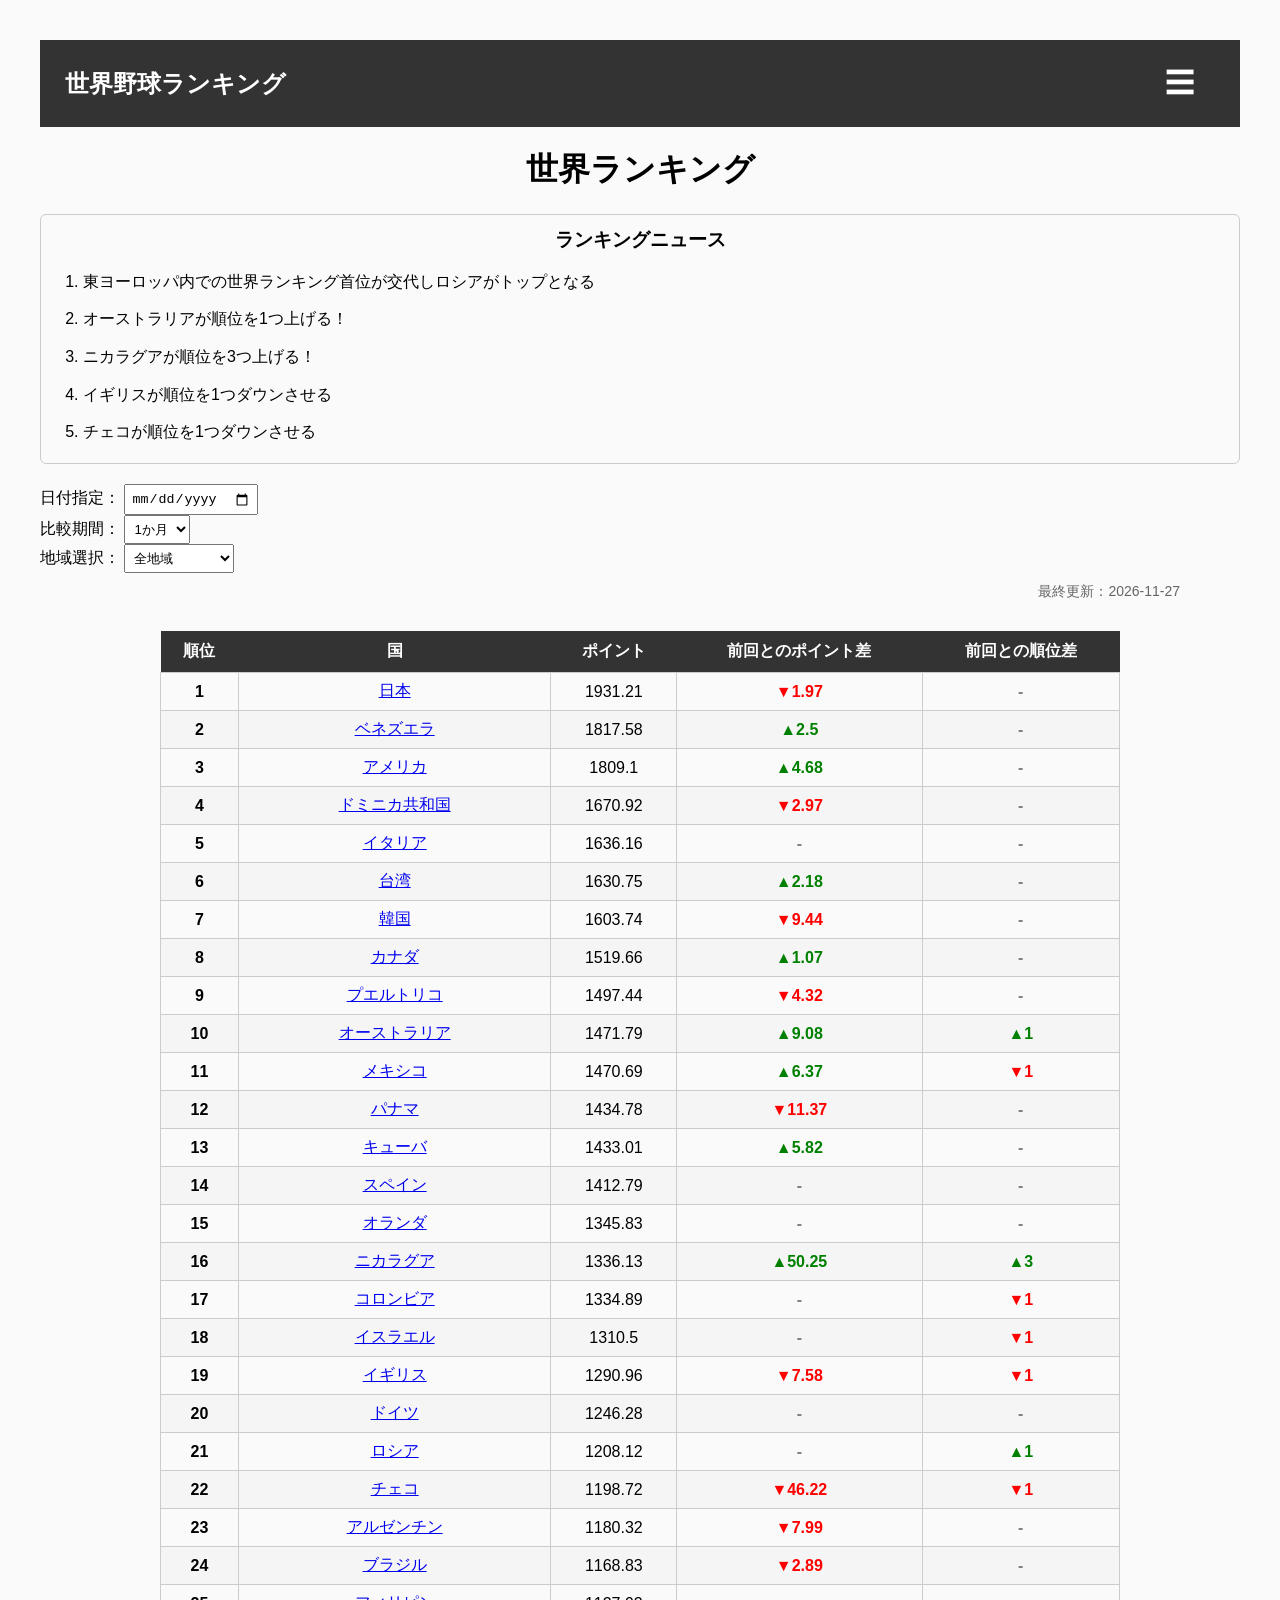
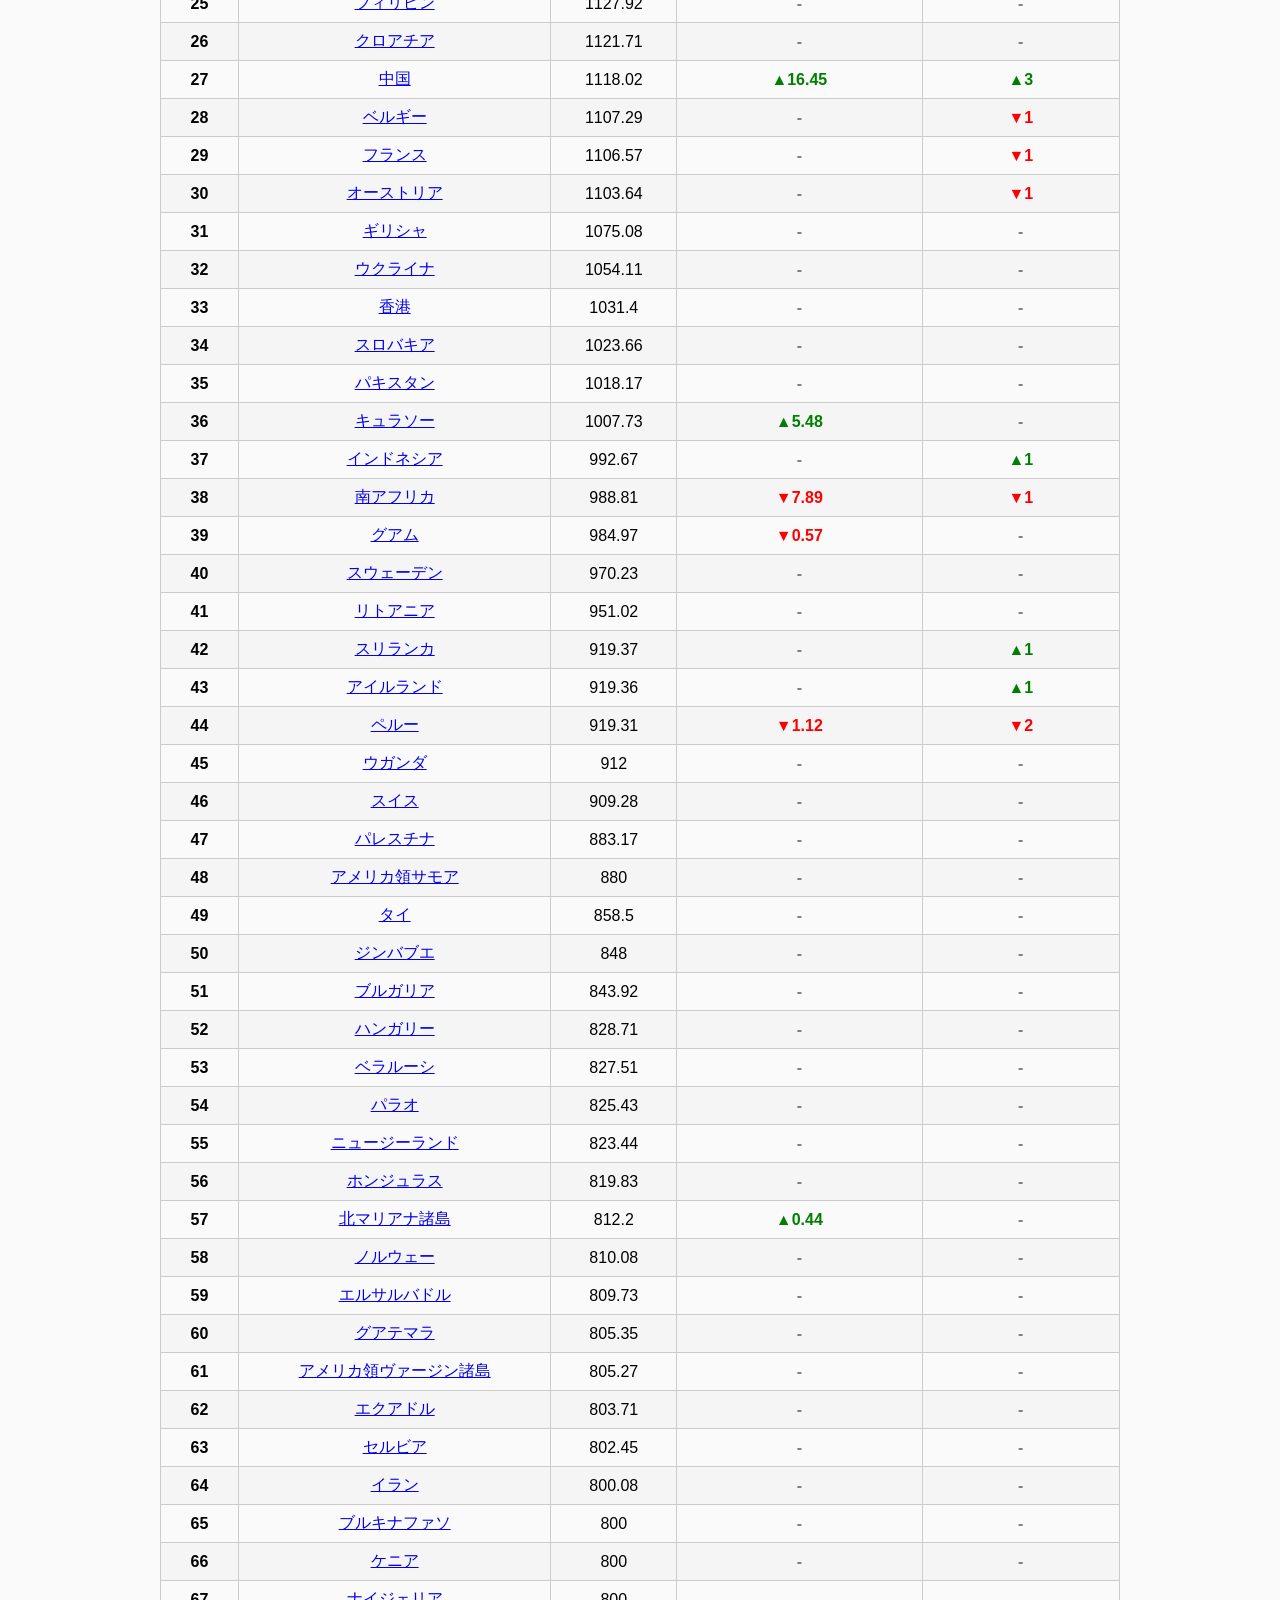
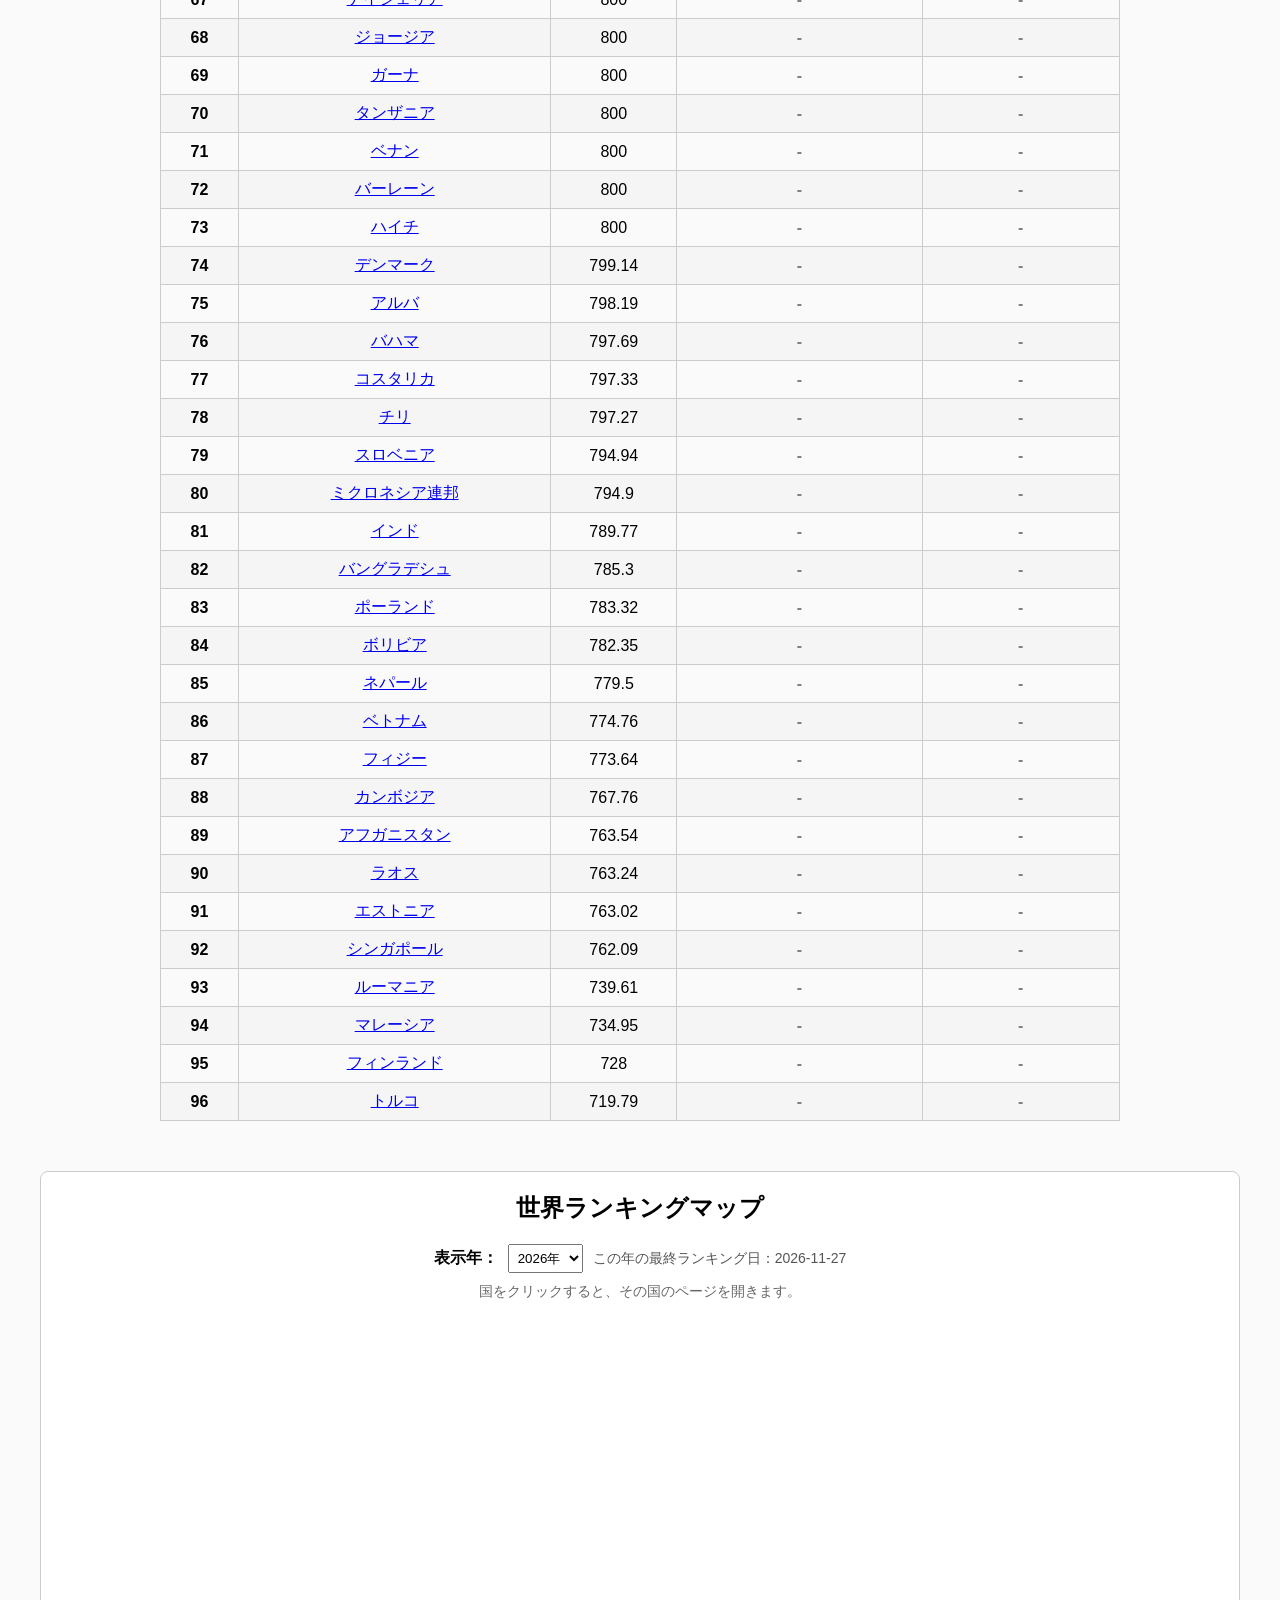
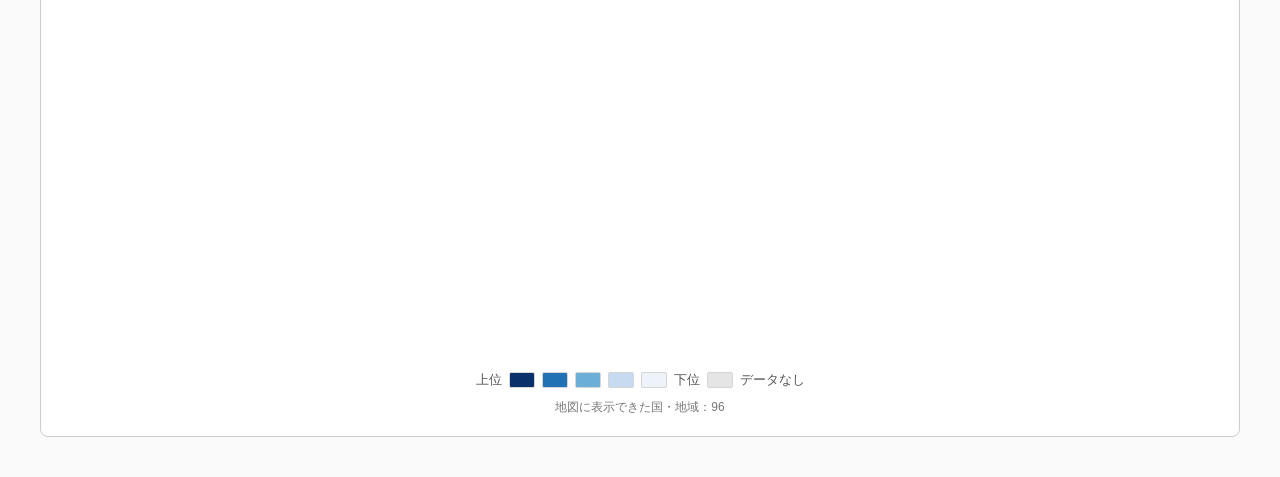
<file: index.html>
<!DOCTYPE html>
<html lang="ja">

    <head>

    <meta charset="UTF-8">

    <title>World Baseball Ranking</title>

    <link rel="stylesheet" href="css/style.css">

    </head>

<body>

    <header class="header">

    <a href="index.html" class="logo">
        世界野球ランキング
    </a>

    <button
        class="menu-button"
        onclick="toggleMenu()">
        ☰
    </button>

</header>

<nav id="menu" class="menu">

    <a href="index.html">
        世界ランキング
    </a>

    <a href="history.html">
        グラフ・アニメーション
    </a>

    <a href="country.html">
        国別戦績
    </a>

    <a href="schedule.html">
        試合日程・結果
    </a>

    <a href="tournament.html">
        大会情報
    </a>

    <a href="about.html">
        サイト概要・計算方法
    </a>

</nav>

<h1>世界ランキング</h1>

<!-- ランキングニュース -->
<section id="rankingNewsSection" class="ranking-news">
    <h2>ランキングニュース</h2>
    <ol id="rankingNewsList">
        <li>ニュースを読み込み中...</li>
    </ol>
</section>

<div>
    <label>
        日付指定：
    </label>

    <input type="date" id="dateSelect"
        onchange="showDateRanking()"
    >

</div>

<div>

    <label>
        比較期間：
    </label>

    <select
        id="comparePeriod"
        onchange="showDateRanking()"
    >
        <option value="month">1か月</option>
        <option value="year">1年</option>
        <option value="4year">4年</option>
    </select>

</div>

<div>

    <label>
        地域選択：
    </label>

    <select id="regionFilter" onchange="showDateRanking()">
        <option value="">全地域</option>

        <option value="Asia">アジア</option>
        <option value="East Asia">東アジア</option>
        <option value="Southeast Asia">東南アジア</option>
        <option value="South Asia">南アジア</option>
        <option value="West Asia">西アジア</option>

        <option value="Europe">ヨーロッパ</option>
        <option value="West Europe">西ヨーロッパ</option>
        <option value="East Europe">東ヨーロッパ</option>
        <option value="North Europe">北ヨーロッパ</option>
        <option value="South Europe">南ヨーロッパ</option>

        <option value="America">アメリカ</option>
        <option value="North America">北米</option>
        <option value="Central America">中米</option>
        <option value="Caribbean">カリブ海</option>
        <option value="South America">南米</option>

        <option value="Africa">アフリカ</option>
        <option value="East Africa">東アフリカ</option>
        <option value="South Africa">南アフリカ</option>
        <option value="West Africa">西アフリカ</option>

        <option value="Oceania">オセアニア</option>
    </select>

    <div id="lastUpdate" class="update-date"></div>

</div>

<table>

    <thead>

        <tr>

        <th>順位</th>
        <th id="regionRankHeader" style="display:none;">
            地域順位
        </th>
        <th>国</th>
        <th>ポイント</th>
        <th>前回とのポイント差</th>
        <th>前回との順位差</th>

        </tr>

    </thead>


    <tbody id="ranking">

    </tbody>


</table>

<!-- 世界ランキングマップ -->
<section id="worldMapSection" class="world-map-section">
    <h2>世界ランキングマップ</h2>

    <div class="world-map-controls">
        <label for="worldMapYear">表示年：</label>
        <select id="worldMapYear">
        </select>
        <span id="worldMapDate" class="world-map-date"></span>
    </div>

    <p class="world-map-help">
        国をクリックすると、その国のページを開きます。
    </p>

    <div id="worldRankingMap" role="img" aria-label="年別の野球世界ランキング地図"></div>

    <div class="world-map-legend">
        <span>上位</span>
        <span class="legend-color legend-rank-1"></span>
        <span class="legend-color legend-rank-2"></span>
        <span class="legend-color legend-rank-3"></span>
        <span class="legend-color legend-rank-4"></span>
        <span class="legend-color legend-rank-5"></span>
        <span>下位</span>
        <span class="legend-no-data"></span>
        <span>データなし</span>
    </div>

    <p id="worldMapStatus" class="world-map-status"></p>
</section>

<script src="https://cdn.plot.ly/plotly-2.35.2.min.js"></script>
<script src="js/common.js"></script>
<script src="js/index.js"></script>
<script src="js/world_map.js"></script>

</body>

</html>
</file>
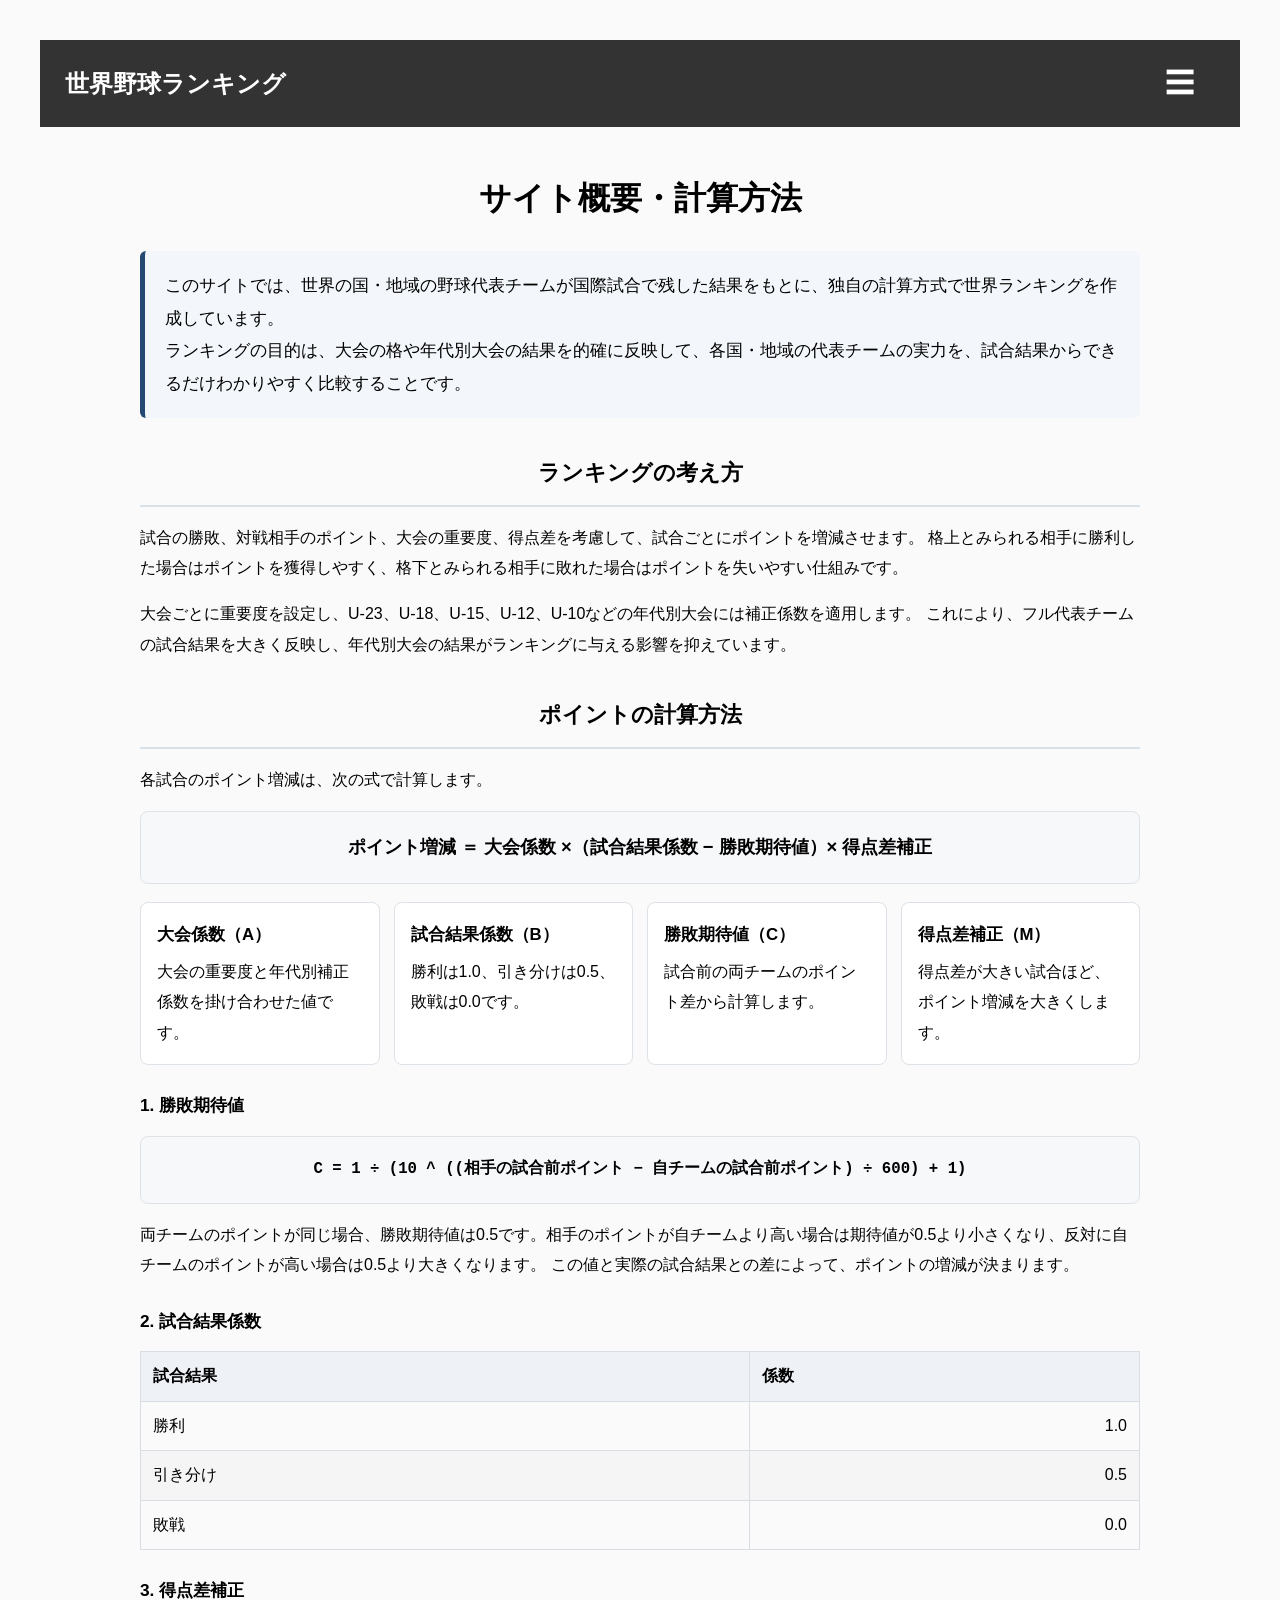
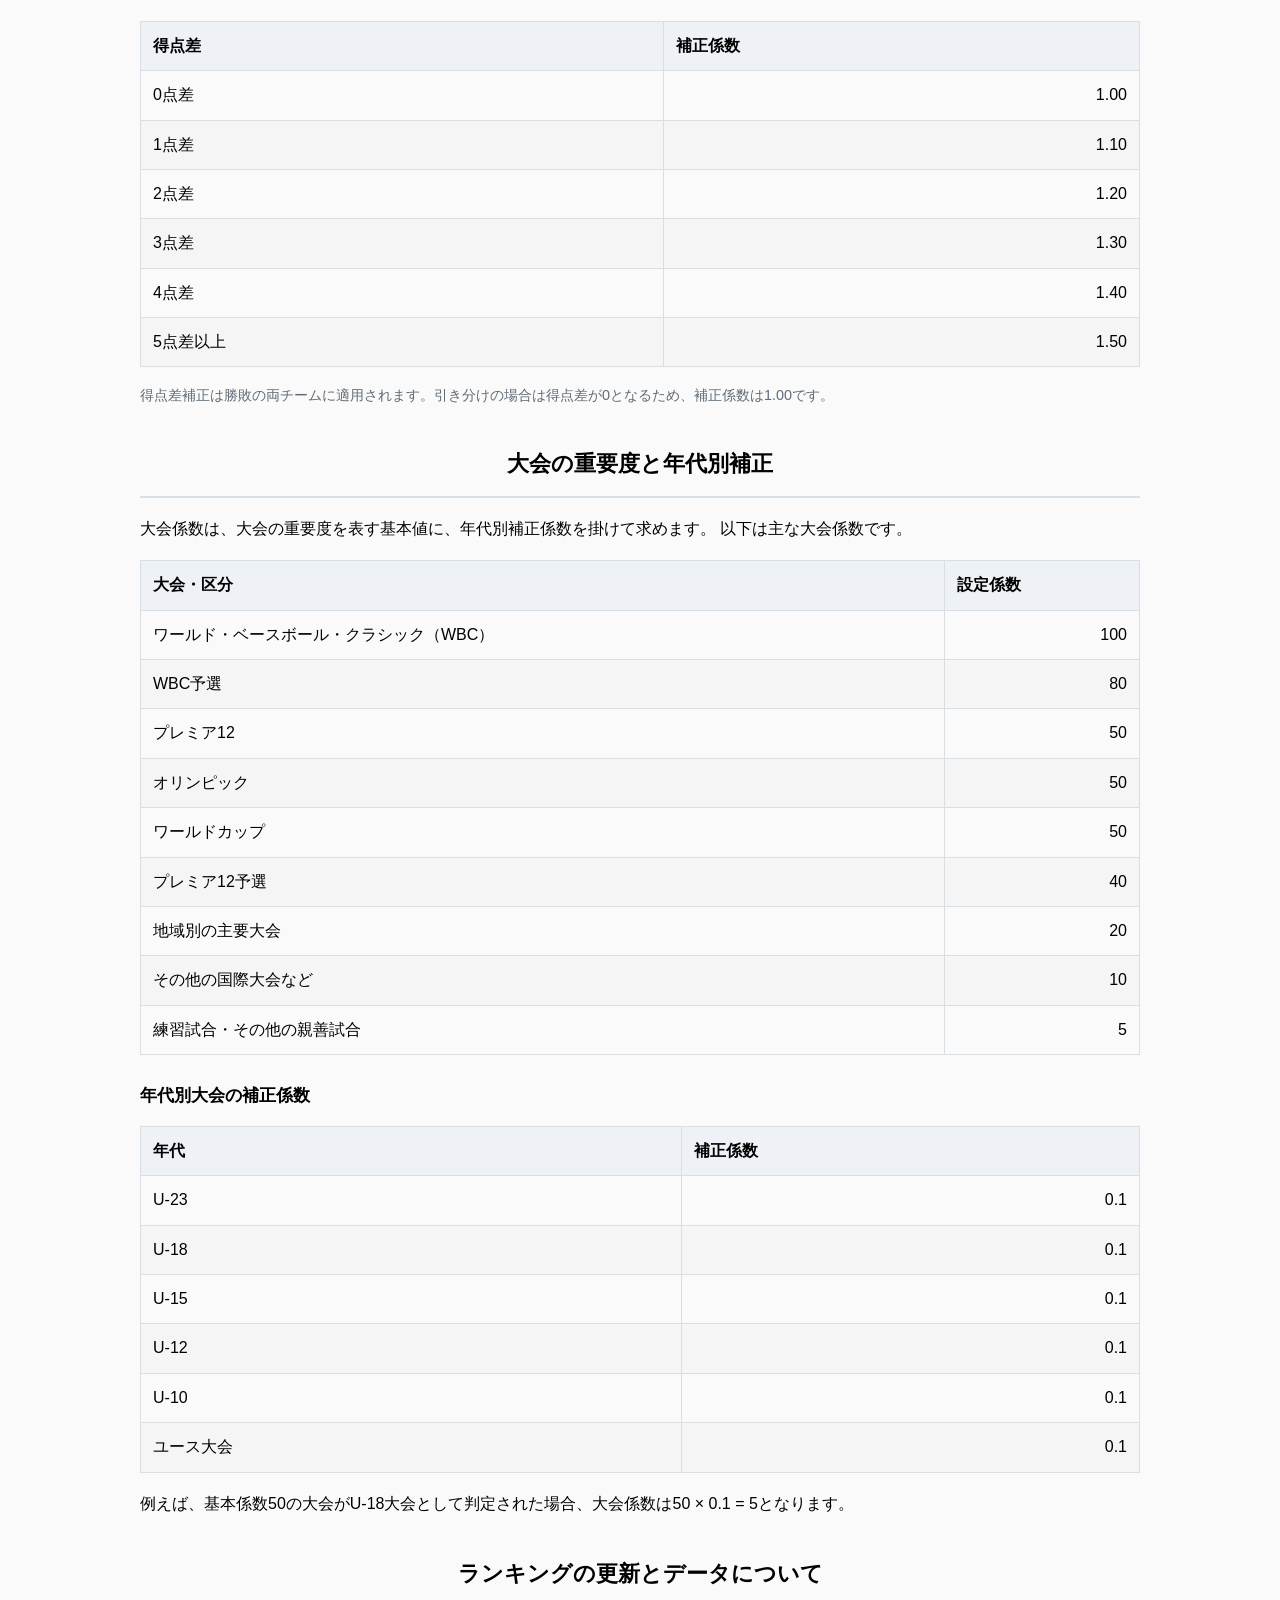
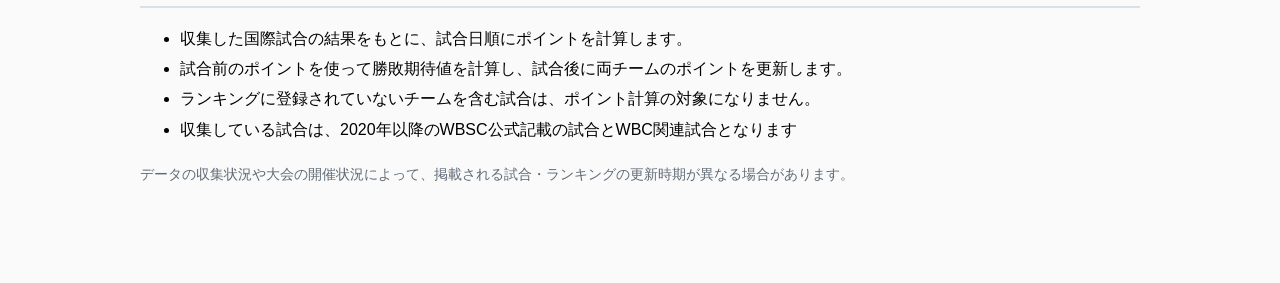
<file: about.html>
<!DOCTYPE html>
<html lang="ja">

<head>
    <meta charset="UTF-8">
    <meta name="viewport" content="width=device-width, initial-scale=1.0">

    <title>サイト概要・計算方法 | 世界野球ランキング</title>

    <link rel="stylesheet" href="css/style.css">

    <style>
        .about-container {
            max-width: 1000px;
            margin: 0 auto;
            padding: 20px;
            line-height: 1.9;
        }

        .about-lead {
            font-size: 1.08rem;
            background: #f3f6fa;
            border-left: 5px solid #244a73;
            border-radius: 6px;
            padding: 18px 20px;
            margin: 20px 0 30px;
        }

        .about-section {
            margin: 34px 0;
        }

        .about-section h2 {
            font-size: 1.4rem;
            margin: 0 0 16px;
            padding: 0 0 10px;
            border-bottom: 2px solid #d8e0e8;
        }

        .about-section h3 {
            font-size: 1.08rem;
            margin: 24px 0 8px;
        }

        .formula {
            overflow-x: auto;
            background: #f7f8fa;
            border: 1px solid #dfe3e8;
            border-radius: 8px;
            padding: 18px;
            margin: 14px 0;
            text-align: center;
            font-size: 1.15rem;
            font-weight: 600;
        }

        .formula-detail {
            font-family: "Consolas", "Courier New", monospace;
            overflow-wrap: anywhere;
            font-size: 0.98rem;
        }

        .about-table-wrap {
            overflow-x: auto;
            margin: 14px 0;
        }

        .about-table {
            width: 100%;
            border-collapse: collapse;
            min-width: 420px;
        }

        .about-table th,
        .about-table td {
            color: #000000;
            border: 1px solid #d9dee5;
            padding: 9px 12px;
            text-align: left;
        }

        .about-table th {
            background: #eef2f6;
            white-space: nowrap;
        }

        .about-table td.number {
            text-align: right;
            font-variant-numeric: tabular-nums;
        }

        .about-note {
            color: #4d5966;
            font-size: 0.92rem;
            background: #f7f8fa;
            border-radius: 6px;
            padding: 12px 15px;
            margin: 14px 0;
        }

        .about-cards {
            display: grid;
            grid-template-columns: repeat(auto-fit, minmax(220px, 1fr));
            gap: 14px;
            margin: 18px 0;
        }

        .about-card {
            border: 1px solid #dce2e8;
            border-radius: 8px;
            padding: 16px;
            background: #fff;
        }

        .about-card strong {
            display: block;
            font-size: 1.05rem;
            margin-bottom: 6px;
        }

        .about-small {
            color: #606b76;
            font-size: 0.9rem;
        }

        @media (max-width: 600px) {
            .about-container {
                padding: 14px;
            }

            .about-section h2 {
                font-size: 1.22rem;
            }

            .formula {
                font-size: 1rem;
                padding: 14px 10px;
            }
        }
    </style>
</head>

<body>

<header class="header">
    <a href="index.html" class="logo">
        世界野球ランキング
    </a>

    <button
        class="menu-button"
        onclick="toggleMenu()">
        ☰
    </button>
</header>

<nav id="menu" class="menu">
    <a href="index.html">ランキング</a>
    <a href="history.html">グラフ・アニメーション</a>
    <a href="country.html">国別戦績</a>
    <a href="schedule.html">試合日程・結果</a>
    <a href="tournament.html">大会情報</a>
    <a href="about.html">サイト概要・計算方法</a>
</nav>

<main class="about-container">

    <h1>サイト概要・計算方法</h1>

    <div class="about-lead">
        このサイトでは、世界の国・地域の野球代表チームが国際試合で残した結果をもとに、独自の計算方式で世界ランキングを作成しています。
        <br>
        ランキングの目的は、大会の格や年代別大会の結果を的確に反映して、各国・地域の代表チームの実力を、試合結果からできるだけわかりやすく比較することです。
    </div>

    <section class="about-section">
        <h2>ランキングの考え方</h2>

        <p>
            試合の勝敗、対戦相手のポイント、大会の重要度、得点差を考慮して、試合ごとにポイントを増減させます。
            格上とみられる相手に勝利した場合はポイントを獲得しやすく、格下とみられる相手に敗れた場合はポイントを失いやすい仕組みです。
        </p>

        <p>
            大会ごとに重要度を設定し、U-23、U-18、U-15、U-12、U-10などの年代別大会には補正係数を適用します。
            これにより、フル代表チームの試合結果を大きく反映し、年代別大会の結果がランキングに与える影響を抑えています。
        </p>
    </section>

    <section class="about-section">
        <h2>ポイントの計算方法</h2>

        <p>各試合のポイント増減は、次の式で計算します。</p>

        <div class="formula">
            ポイント増減 ＝ 大会係数 ×（試合結果係数 − 勝敗期待値）× 得点差補正
        </div>

        <div class="about-cards">
            <div class="about-card">
                <strong>大会係数（A）</strong>
                大会の重要度と年代別補正係数を掛け合わせた値です。
            </div>
            <div class="about-card">
                <strong>試合結果係数（B）</strong>
                勝利は1.0、引き分けは0.5、敗戦は0.0です。
            </div>
            <div class="about-card">
                <strong>勝敗期待値（C）</strong>
                試合前の両チームのポイント差から計算します。
            </div>
            <div class="about-card">
                <strong>得点差補正（M）</strong>
                得点差が大きい試合ほど、ポイント増減を大きくします。
            </div>
        </div>

        <h3>1. 勝敗期待値</h3>

        <div class="formula formula-detail">
            C = 1 ÷ (10 ^ ((相手の試合前ポイント − 自チームの試合前ポイント) ÷ 600) + 1)
        </div>

        <p>
            両チームのポイントが同じ場合、勝敗期待値は0.5です。相手のポイントが自チームより高い場合は期待値が0.5より小さくなり、反対に自チームのポイントが高い場合は0.5より大きくなります。
            この値と実際の試合結果との差によって、ポイントの増減が決まります。
        </p>

        <h3>2. 試合結果係数</h3>

        <div class="about-table-wrap">
            <table class="about-table">
                <thead>
                    <tr>
                        <th>試合結果</th>
                        <th>係数</th>
                    </tr>
                </thead>
                <tbody>
                    <tr><td>勝利</td><td class="number">1.0</td></tr>
                    <tr><td>引き分け</td><td class="number">0.5</td></tr>
                    <tr><td>敗戦</td><td class="number">0.0</td></tr>
                </tbody>
            </table>
        </div>

        <h3>3. 得点差補正</h3>

        <div class="about-table-wrap">
            <table class="about-table">
                <thead>
                    <tr>
                        <th>得点差</th>
                        <th>補正係数</th>
                    </tr>
                </thead>
                <tbody>
                    <tr><td>0点差</td><td class="number">1.00</td></tr>
                    <tr><td>1点差</td><td class="number">1.10</td></tr>
                    <tr><td>2点差</td><td class="number">1.20</td></tr>
                    <tr><td>3点差</td><td class="number">1.30</td></tr>
                    <tr><td>4点差</td><td class="number">1.40</td></tr>
                    <tr><td>5点差以上</td><td class="number">1.50</td></tr>
                </tbody>
            </table>
        </div>

        <p class="about-small">
            得点差補正は勝敗の両チームに適用されます。引き分けの場合は得点差が0となるため、補正係数は1.00です。
        </p>
    </section>

    <section class="about-section">
        <h2>大会の重要度と年代別補正</h2>

        <p>
            大会係数は、大会の重要度を表す基本値に、年代別補正係数を掛けて求めます。
            以下は主な大会係数です。
        </p>

        <div class="about-table-wrap">
            <table class="about-table">
                <thead>
                    <tr>
                        <th>大会・区分</th>
                        <th>設定係数</th>
                    </tr>
                </thead>
                <tbody>
                    <tr><td>ワールド・ベースボール・クラシック（WBC）</td><td class="number">100</td></tr>
                    <tr><td>WBC予選</td><td class="number">80</td></tr>
                    <tr><td>プレミア12</td><td class="number">50</td></tr>
                    <tr><td>オリンピック</td><td class="number">50</td></tr>
                    <tr><td>ワールドカップ</td><td class="number">50</td></tr>
                    <tr><td>プレミア12予選</td><td class="number">40</td></tr>
                    <tr><td>地域別の主要大会</td><td class="number">20</td></tr>
                    <tr><td>その他の国際大会など</td><td class="number">10</td></tr>
                    <tr><td>練習試合・その他の親善試合</td><td class="number">5</td></tr>
                </tbody>
            </table>
        </div>

        <h3>年代別大会の補正係数</h3>

        <div class="about-table-wrap">
            <table class="about-table">
                <thead>
                    <tr>
                        <th>年代</th>
                        <th>補正係数</th>
                    </tr>
                </thead>
                <tbody>
                    <tr><td>U-23</td><td class="number">0.1</td></tr>
                    <tr><td>U-18</td><td class="number">0.1</td></tr>
                    <tr><td>U-15</td><td class="number">0.1</td></tr>
                    <tr><td>U-12</td><td class="number">0.1</td></tr>
                    <tr><td>U-10</td><td class="number">0.1</td></tr>
                    <tr><td>ユース大会</td><td class="number">0.1</td></tr>
                </tbody>
            </table>
        </div>

        <p>
            例えば、基本係数50の大会がU-18大会として判定された場合、大会係数は50 × 0.1 = 5となります。
        </p>

    </section>

    <section class="about-section">
        <h2>ランキングの更新とデータについて</h2>

        <ul>
            <li>収集した国際試合の結果をもとに、試合日順にポイントを計算します。</li>
            <li>試合前のポイントを使って勝敗期待値を計算し、試合後に両チームのポイントを更新します。</li>
            <li>ランキングに登録されていないチームを含む試合は、ポイント計算の対象になりません。</li>
            <li>収集している試合は、2020年以降のWBSC公式記載の試合とWBC関連試合となります</li>
        </ul>

        <p class="about-small">
            データの収集状況や大会の開催状況によって、掲載される試合・ランキングの更新時期が異なる場合があります。
        </p>
    </section>

</main>

<script src="js/common.js"></script>

</body>
</html>
</file>
<file: css/style.css>
/* ===========================
   基本設定
=========================== */

body {

    font-family: Arial, sans-serif;

    margin:40px;

    background:#fafafa;

}


h1,
h2 {

    text-align:center;

}


/* ===========================
   ヘッダー
=========================== */

.header{

    display:flex;

    justify-content:space-between;

    align-items:center;

    padding:15px 25px;

    background:#333;

}


.logo{

    color:white;

    text-decoration:none;

    font-size:24px;

    font-weight:bold;

}


.menu-button{

    background:none;

    border:none;

    color:white;

    font-size:30px;

    cursor:pointer;

}


/* ===========================
   メニュー
=========================== */

.menu{

    display:none;

    background:#444;

}


.menu a{

    display:block;

    color:white;

    text-decoration:none;

    padding:15px 25px;

}


.menu a:hover{

    background:#666;

}


/* ===========================
   表
=========================== */

table {

    width:80%;

    margin:auto;

    border-collapse:collapse;

}


th {

    background:#333;

    color:white;

    padding:10px;

}


td {

    border:1px solid #ccc;

    padding:8px;

    text-align:center;

}


tr:nth-child(even){

    background:#f5f5f5;

}


/* ===========================
   ランキング変化
=========================== */

.rank {

    font-weight:bold;

}


.change-up {

    color:green;

    font-weight:bold;

}


.change-down {

    color:red;

    font-weight:bold;

}


.change-same {

    color:gray;

    font-weight:bold;

}


.change-new {

    color:blue;

    font-weight:bold;

}


.point-up {

    color:green;

    font-weight:bold;

}


.point-down {

    color:red;

    font-weight:bold;

}


.point-same {

    color:gray;

    font-weight:bold;

}


/* ===========================
   更新日表示
=========================== */

.update-date{

    width:90%;

    margin:10px auto 30px auto;

    text-align:right;

    font-size:14px;

    color:#666;

}


/* ===========================
   操作エリア
=========================== */

.control{

    margin:25px auto;

    width:95%;

    max-width:1000px;

    display:flex;

    flex-wrap:wrap;

    gap:15px;

    align-items:center;

    justify-content:center;

}


.control label{

    font-weight:bold;

}


button{

    padding:8px 20px;

    cursor:pointer;

}


select,
input{

    padding:5px;

}


/* ===========================
   グラフ
=========================== */

.chart-container{

    width:95%;

    max-width:1400px;

    aspect-ratio:16/9;

    margin:40px auto 80px auto;

    position:relative;

}


#chart{

    width:100%!important;

    height:100%!important;

}


/* ===========================
   動画
=========================== */

.video-container{

    width:95%;

    max-width:1200px;

    margin:auto;

}


video{

    width:100%;

    border:1px solid #ccc;

    border-radius:5px;

}


/* ===========================
   country用
=========================== */

.summary{

    display:grid;

    grid-template-columns:repeat(3,1fr);

    gap:15px;

    margin-bottom:30px;

}


.card{

    border:1px solid #ccc;

    border-radius:10px;

    padding:15px;

    text-align:center;

    background:#fafafa;

}


.card h3{

    margin:0;

    font-size:16px;

    color:#666;

}


.card p{

    font-size:26px;

    margin:10px 0 0;

    font-weight:bold;

}


.table-section{

    margin-top:40px;

}

/* ===========================
schedule用
=========================== */

.tournament-block{

    margin:25px 0;

    border:1px solid #ccc;

    border-radius:8px;

    overflow:hidden;

}

.tournament-block h3{

    margin:0;

    padding:10px 15px;

    background:#333;

    color:white;

    font-size:18px;

    text-align:center;

}

.schedule-table{

    width:100%;

    border-collapse:collapse;

    table-layout:fixed;

}

.schedule-table .team{

    width:30%;

}

.schedule-table .score{

    width:15%;
    text-align:center;
    font-weight:bold;

}

.schedule-table .stadium{

    width:25%;

}

.schedule-table td{

    padding:10px;

    border-bottom:1px solid #eee;

}

.schedule-table tr:last-child td{

    border-bottom:none;

}

.team{

    width:35%;

}

.score{

    width:80px;

    text-align:center;

    font-weight:bold;

    font-size:18px;

}

.stadium{

    width:30%;

    font-size:14px;

}

.tournament-block h3{

    margin:0;
    padding:10px 15px;
    background:#333;
    color:white;

}

.tournament-block .age{

    font-size:14px;
    color:#ddd;
    margin-bottom:3px;

}


/* ランキングニュース */
.ranking-news {
    margin: 20px 0;
    padding: 12px 18px;
    border: 1px solid #cccccc;
    border-radius: 6px;
}

.ranking-news h2 {
    margin-top: 0;
    margin-bottom: 10px;
    font-size: 1.2rem;
}

.ranking-news ol {
    margin: 0;
    padding-left: 24px;
}

.ranking-news li {
    padding: 6px 0;
    line-height: 1.6;
}


/* ===========================
   スマホ
=========================== */

@media(max-width:700px){


    body{

        margin:20px;

    }


    .control{

        flex-direction:column;

    }


    .chart-container{

        aspect-ratio:9/16;

    }


    table{

        width:100%;

    }


    .summary{

        grid-template-columns:repeat(2,1fr);

    }


}



/* ===========================
   世界ランキングマップ
=========================== */

.world-map-section {
    margin: 50px auto 30px;
    padding: 20px;
    border: 1px solid #cccccc;
    border-radius: 8px;
    max-width: 1500px;
    background: #ffffff;
}

.world-map-section h2 {
    margin-top: 0;
    margin-bottom: 20px;
}

.world-map-controls {
    display: flex;
    flex-wrap: wrap;
    justify-content: center;
    align-items: center;
    gap: 10px;
    margin-bottom: 8px;
}

.world-map-controls label {
    font-weight: bold;
}

.world-map-date {
    color: #555555;
    font-size: 14px;
}

.world-map-help {
    text-align: center;
    color: #666666;
    font-size: 14px;
    margin: 10px 0;
}

#worldRankingMap {
    width: 100%;
    min-height: 300px;
    height: min(65vw, 650px);
}

.world-map-legend {
    display: flex;
    flex-wrap: wrap;
    justify-content: center;
    align-items: center;
    gap: 7px;
    margin-top: 10px;
    font-size: 13px;
    color: #555555;
}

.legend-color,
.legend-no-data {
    display: inline-block;
    width: 24px;
    height: 14px;
    border: 1px solid #d5d5d5;
    border-radius: 2px;
}

.legend-rank-1 { background: #08306b; }
.legend-rank-2 { background: #2171b5; }
.legend-rank-3 { background: #6baed6; }
.legend-rank-4 { background: #c6dbef; }
.legend-rank-5 { background: #edf3f8; }
.legend-no-data { background: #e5e5e5; }

.world-map-status {
    margin: 10px 0 0;
    text-align: center;
    color: #777777;
    font-size: 12px;
}

@media(max-width:700px){

    .world-map-section {
        padding: 12px;
        margin-top: 35px;
    }

    #worldRankingMap {
        min-height: 250px;
        height: 70vw;
    }

    .world-map-date {
        width: 100%;
        text-align: center;
    }

}
</file>
